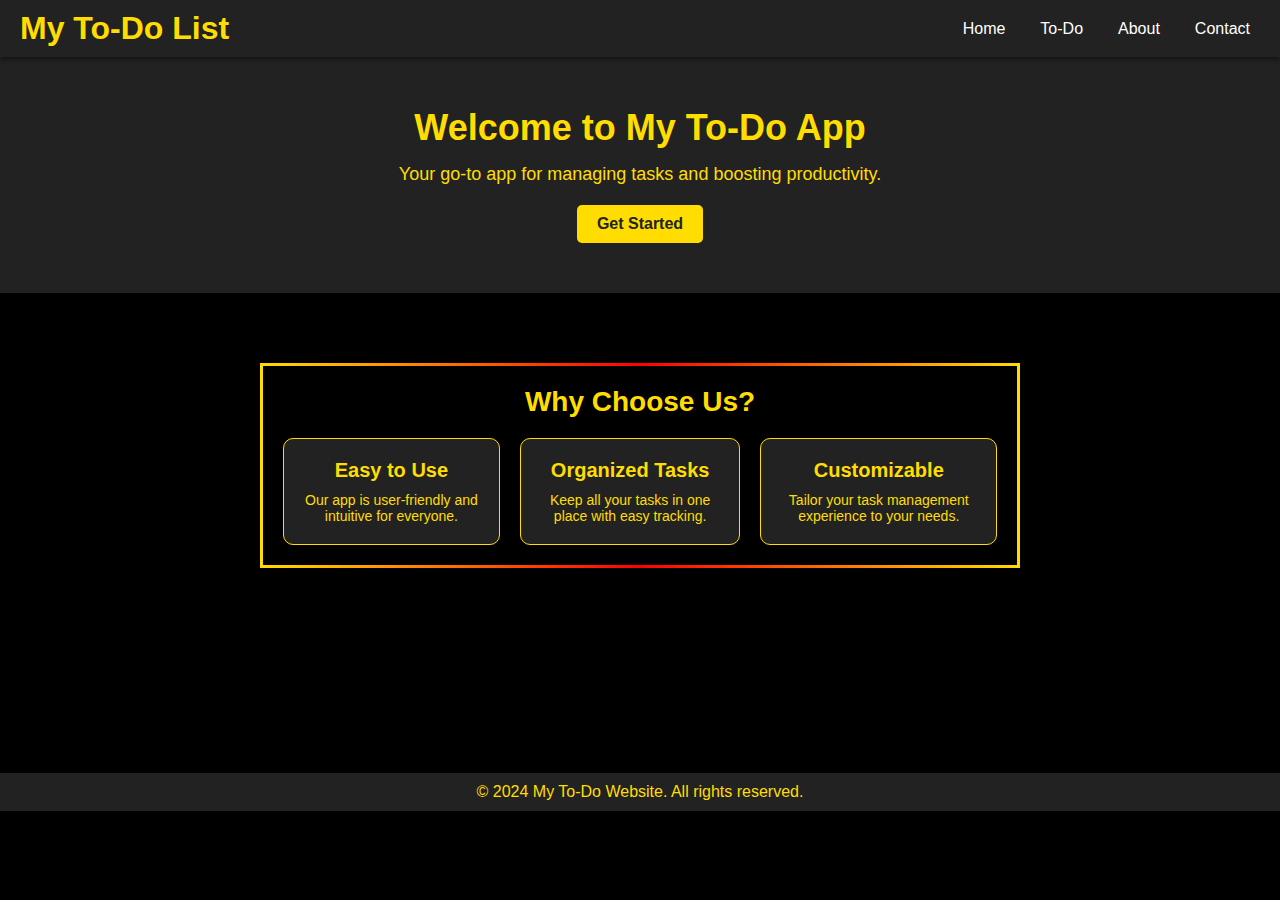
<file: home/index.html>
<!DOCTYPE html>
<html lang="en">
<head>
  <meta charset="UTF-8">
  <meta name="viewport" content="width=device-width, initial-scale=1.0">
  <title>Home - To-Do Website</title>
  <link rel="stylesheet" href="style.css">
</head>
<body>
  <!-- Navbar -->
  <header class="navbar">
    <h1>My To-Do List</h1>
    <nav>
      <ul>
        <li><a href="../home/index.html">Home</a></li>
        <li><a href="../todo/index.html">To-Do</a></li>
        <li><a href="../about/index.html">About</a></li>
        <li><a href="../contact/index.html">Contact</a></li>
      </ul>
    </nav>
  </header>
  

  <!-- Hero Section -->
  <section class="hero">
    <div class="hero-content">
      <h2>Welcome to My To-Do App</h2>
      <p>Your go-to app for managing tasks and boosting productivity.</p>
      <a href="../todo/index.html" class="btn">Get Started</a>
    </div>
  </section>

  <!-- Features Section with Animated Border -->
<section id="features" class="features-container">
    <div class="animated-border">
      <section class="features">
        <h2>Why Choose Us?</h2>
        <div class="feature-list">
          <div class="feature-item">
            <h3>Easy to Use</h3>
            <p>Our app is user-friendly and intuitive for everyone.</p>
          </div>
          <div class="feature-item">
            <h3>Organized Tasks</h3>
            <p>Keep all your tasks in one place with easy tracking.</p>
          </div>
          <div class="feature-item">
            <h3>Customizable</h3>
            <p>Tailor your task management experience to your needs.</p>
          </div>
        </div>
      </section>
    </div>
  </section>
  

  <!-- Footer -->
  <footer class="footer">
    <p>&copy; 2024 My To-Do Website. All rights reserved.</p>
  </footer>
  <script src="app.js"></script>
</body>
</html>
</file>
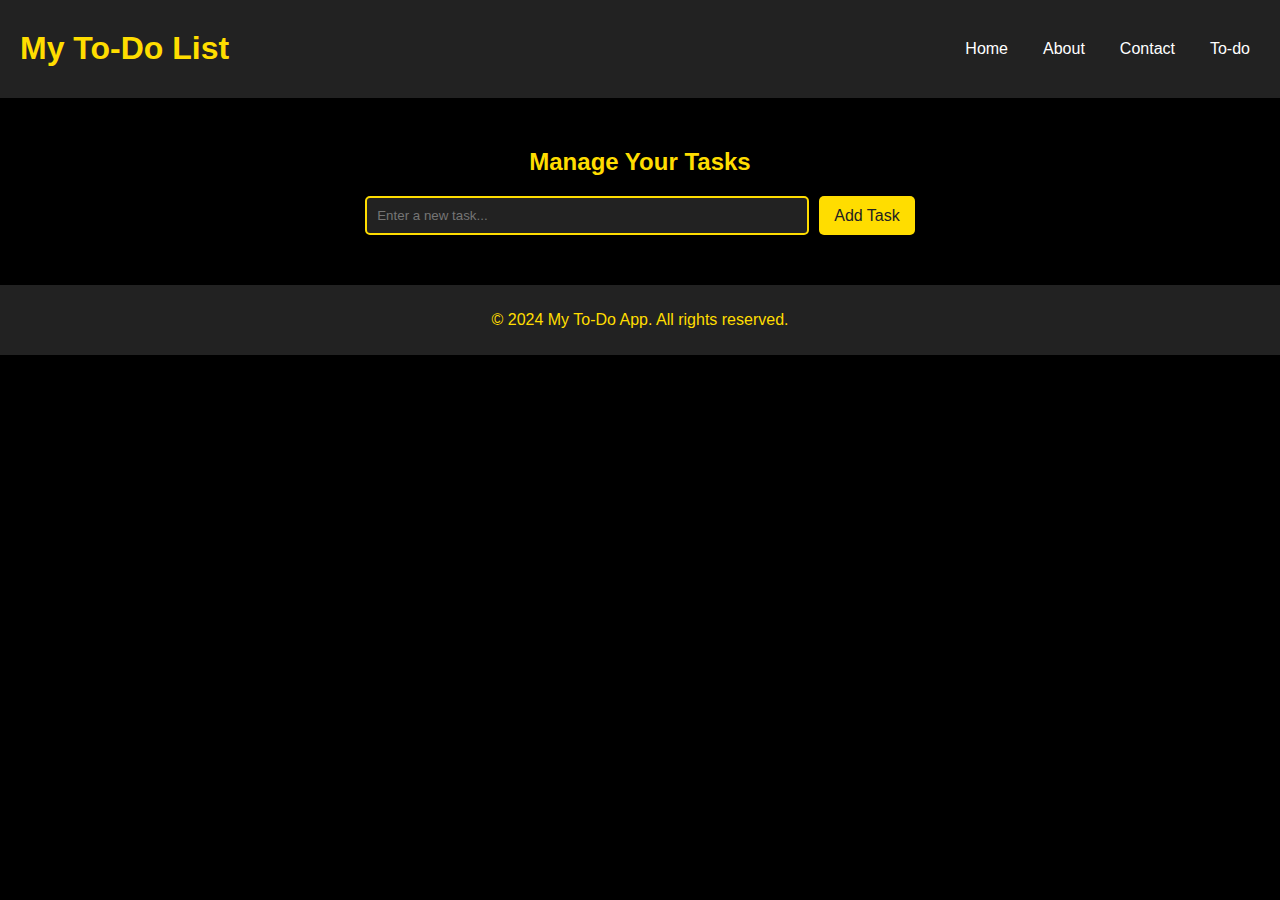
<file: todo/index.html>
<!DOCTYPE html>
<html lang="en">
<head>
  <meta charset="UTF-8">
  <meta name="viewport" content="width=device-width, initial-scale=1.0">
  <title>To-Do List</title>
  <link rel="stylesheet" href="style.css">
  <script defer src="app.js"></script>
</head>
<body>
   <!-- Navbar -->
   <header class="navbar">
    <h1>My To-Do List</h1>
    <nav>
      <ul>
        <li><a href="../home/index.html">Home</a></li>
        <li><a href="../about/index.html">About</a></li>
        <li><a href="../contact/index.html">Contact</a></li>
        <li><a href="../todo/index.html">To-do</a></li>
      </ul>
    </nav>
  </header>

  <!-- To-Do Section -->
  <section class="todo-container">
    <h2>Manage Your Tasks</h2>
    <div class="todo-input-container">
      <input type="text" id="taskInput" placeholder="Enter a new task..." />
      <button id="addTaskButton" class="btn">Add Task</button>
    </div>
    <ul id="taskList" class="task-list">
      <!-- Tasks will be dynamically added here -->
    </ul>
  </section>

  <!-- Footer -->
  <footer class="footer">
    <p>&copy; 2024 My To-Do App. All rights reserved.</p>
  </footer>
</body>
</html>
</file>
<file: todo/style.css>
/* General Styles */
body {
    font-family: Arial, sans-serif;
    background-color: #000;
    color: #ffdd00;
    margin: 0;
    padding: 0;
  }
  
  h1, h2 {
    text-align: center;
    margin-top: 20px;
  }
  
  button {
    cursor: pointer;
    font-size: 16px;
  }
  
   /* Navbar */
 
   .navbar {
    background-color: #222;
    padding: 10px 20px;
    display: flex;
    justify-content: space-between;
    align-items: center;
    position: sticky;
    top: 0;
    z-index: 1000;
  }
  
  .navbar h1 {
    color: #ffdd00;
  }
  
  .navbar ul {
    list-style: none;
    display: flex;
    gap: 15px;
  }
  
  .navbar li a {
    text-decoration: none;
    color: #fff;
    padding: 5px 10px;
    transition: background-color 0.3s;
  }
  
  .navbar li a:hover,
  .navbar li a.active {
    background-color: #ffdd00;
    color: #222;
    border-radius: 5px;
  }
  
  /* To-Do Container */
  .todo-container {
    max-width: 600px;
    margin: 50px auto;
    text-align: center;
  }
  
  .todo-input-container {
    display: flex;
    justify-content: center;
    gap: 10px;
    margin-bottom: 20px;
  }
  
  #taskInput {
    width: 70%;
    padding: 10px;
    border: 2px solid #ffdd00;
    border-radius: 5px;
    background-color: #222;
    color: #ffdd00;
  }
  
  #addTaskButton {
    background-color: #ffdd00;
    color: #222;
    padding: 10px 15px;
    border: none;
    border-radius: 5px;
    transition: background-color 0.3s;
  }
  
  #addTaskButton:hover {
    background-color: #ffc107;
  }
  
  /* Task List */
  .task-list {
    list-style: none;
    padding: 0;
  }
  
  .task-list li {
    background-color: #222;
    color: #ffdd00;
    padding: 15px;
    margin: 10px auto;
    border: 1px solid #ffdd00;
    border-radius: 5px;
    display: flex;
    justify-content: space-between;
    align-items: center;
    box-shadow: ;
  }
  
  .task-list li.completed {
    text-decoration: line-through;
    color: #666;
  }
  
  .task-list .task-actions button {
    margin-left: 5px;
    padding: 5px 10px;
    background-color: #ffdd00;
    color: #222;
    border: none;
    border-radius: 5px;
    transition: background-color 0.3s;
  }
  
  .task-list .task-actions button:hover {
    background-color: #ffc107;
  }
  
  
  /* Footer */
  .footer {
    /* margin-top:200px; */
    background: #222;
    color: #ffdd00;
    text-align: center;
    padding: 10px 0;
    margin-top: 20px;
  }
</file>
<file: home/style.css>
/* General Reset */
* {
    margin: 0;
    padding: 0;
    box-sizing: border-box;
  }
  
  body {
    font-family: Arial, sans-serif;
    background-color: #000;
    color: #ffdd00;
  }

  /* Navbar */
.navbar {
    background: #222;
    color: #ffdd00;
    padding: 10px 20px;
    display: flex;
    justify-content: space-between;
    align-items: center;
    position: fixed; /* Make it fixed */
    top: 0; /* Align it to the top of the page */
    width: 100%; /* Make it span the full width */
    z-index: 1000; /* Ensure it stays on top of other content */
    box-shadow: 0 2px 5px rgba(0, 0, 0, 0.5); /* Optional: Adds shadow for better visibility */
  }
  
  /* body {
    padding-top: 60px;
  
  } */
  
  /* Navbar */
 
  .navbar {
    background-color: #222;
    padding: 10px 20px;
    display: flex;
    justify-content: space-between;
    align-items: center;
    position: sticky;
    top: 0;
    z-index: 1000;
    
  }
  
  .navbar h1 {
    color: #ffdd00;
  }
  
  .navbar ul {
    list-style: none;
    display: flex;
    gap: 15px;
  }
  
  .navbar li a {
    text-decoration: none;
    color: #fff;
    padding: 5px 10px;
    transition: background-color 0.3s;
  }
  
  .navbar li a:hover,
  .navbar li a.active {
    background-color: #ffdd00;
    /* color: #222; */
    border-radius: 5px;
    color:black;
  }
  
  
  /* Hero Section */
  .hero {
    background: #222;
    text-align: center;
    padding: 50px 20px;
  }
  
  .hero-content h2 {
    font-size: 36px;
    margin-bottom: 15px;
  }
  
  .hero-content p {
    font-size: 18px;
    margin-bottom: 20px;
  }
  
  .hero-content .btn {
    background-color: #ffdd00;
    color: #222;
    text-decoration: none;
    padding: 10px 20px;
    border-radius: 5px;
    font-size: 16px;
    font-weight: bold;
    display: inline-block;
    transition: background-color 0.3s;
  }
  
  .hero-content .btn:hover {
    background-color: #ffc107;
  }
  
  /* Features Section
  .features {
    text-align: center;
    padding: 30px 20px;
  }
  
  .features h2 {
    font-size: 28px;
    margin-bottom: 20px;
  }
  
  .feature-list {
    display: flex;
    justify-content: center;
    gap: 20px;
  }
  
  .feature-item {
    background: #222;
    padding: 20px;
    border-radius: 10px;
    max-width: 300px;
    border: 1px solid #ffdd00;
  }
  
  .feature-item h3 {
    font-size: 20px;
    margin-bottom: 10px;
  }
  
  .feature-item p {
    font-size: 14px;
  } */
  
  /* Features Section Container */
.features-container {
    position: relative;
    margin: 50px auto;
    padding: 20px;
    max-width: 800px;
    overflow: hidden;
  }
  
  /* Animated Border */
  .animated-border {
    position: relative;
    padding: 20px;
    border: 3px solid transparent;
    background: linear-gradient(black, black) padding-box, 
                linear-gradient(90deg, #ffdd00, #ff0000, #ffdd00) border-box;
    animation: gradient-move 5s linear infinite;
  }
  
  /* Features Content Animation */
  .features h2 {
    font-size: 28px;
    text-align: center;
    margin-bottom: 20px;
    animation: fadeInUp 1s ease-in-out;
  }
  
  .feature-list {
    display: flex;
    justify-content: center;
    gap: 20px;
    animation: fadeIn 2s ease-in-out;
  }
  
  .feature-item {
    background: #222;
    padding: 20px;
    border-radius: 10px;
    max-width: 300px;
    border: 1px solid #ffdd00;
    text-align: center;
    animation: fadeIn 1.5s ease-in-out;
    transition: transform 0.3s ease, box-shadow 0.3s ease, border-color 0.3s ease;
  }
  
  .feature-item:hover {
    transform: scale(1.1); /* Scales the block */
    border-color: #ff9900; /* Changes the border color */
    box-shadow: 0 8px 15px rgba(255, 153, 0, 0.5); /* Adds a glowing shadow */
  }
  .feature-item h3 {
    font-size: 20px;
    margin-bottom: 10px;
    transition: color 0.3s ease;
  }
  .feature-item:hover h3 {
    color: #ffdd00; /* Highlights the title */
  }
  
  .feature-item p {
    font-size: 14px;
    transition: color 0.3s ease;
  }
  .feature-item:hover p {
    color: #ccc; /* Slightly lightens the paragraph text */
  }
  
  /* Moving Gradient Animation */
  @keyframes gradient-move {
    0% {
      background-position: 0% 50%;
    }
    100% {
      background-position: 100% 50%;
    }
  }
  
  /* Fade-In Animations */
  @keyframes fadeIn {
    from {
      opacity: 0;
      transform: scale(0.9);
    }
    to {
      opacity: 1;
      transform: scale(1);
    }
  }
  
  @keyframes fadeInUp {
    from {
      opacity: 0;
      transform: translateY(30px);
    }
    to {
      opacity: 1;
      transform: translateY(0);
    }
  }
  
  .btn:hover {
    background-color: #ffdd00;
    color: #222;
    box-shadow: 0 5px 10px rgba(255, 221, 0, 0.5);
    transition: background-color 0.3s ease, box-shadow 0.3s ease;
  }
  .navbar ul li a:hover {
    color: #ffdd00;
    text-decoration: underline;
    transition: color 0.3s ease, text-decoration 0.3s ease;
  }
    
  /* Footer */
  .footer {
    margin-top:185px;
    background-color: #222;
    color: #ffdd00;
    text-align: center;
    padding: 10px 0;
  }
</file>
